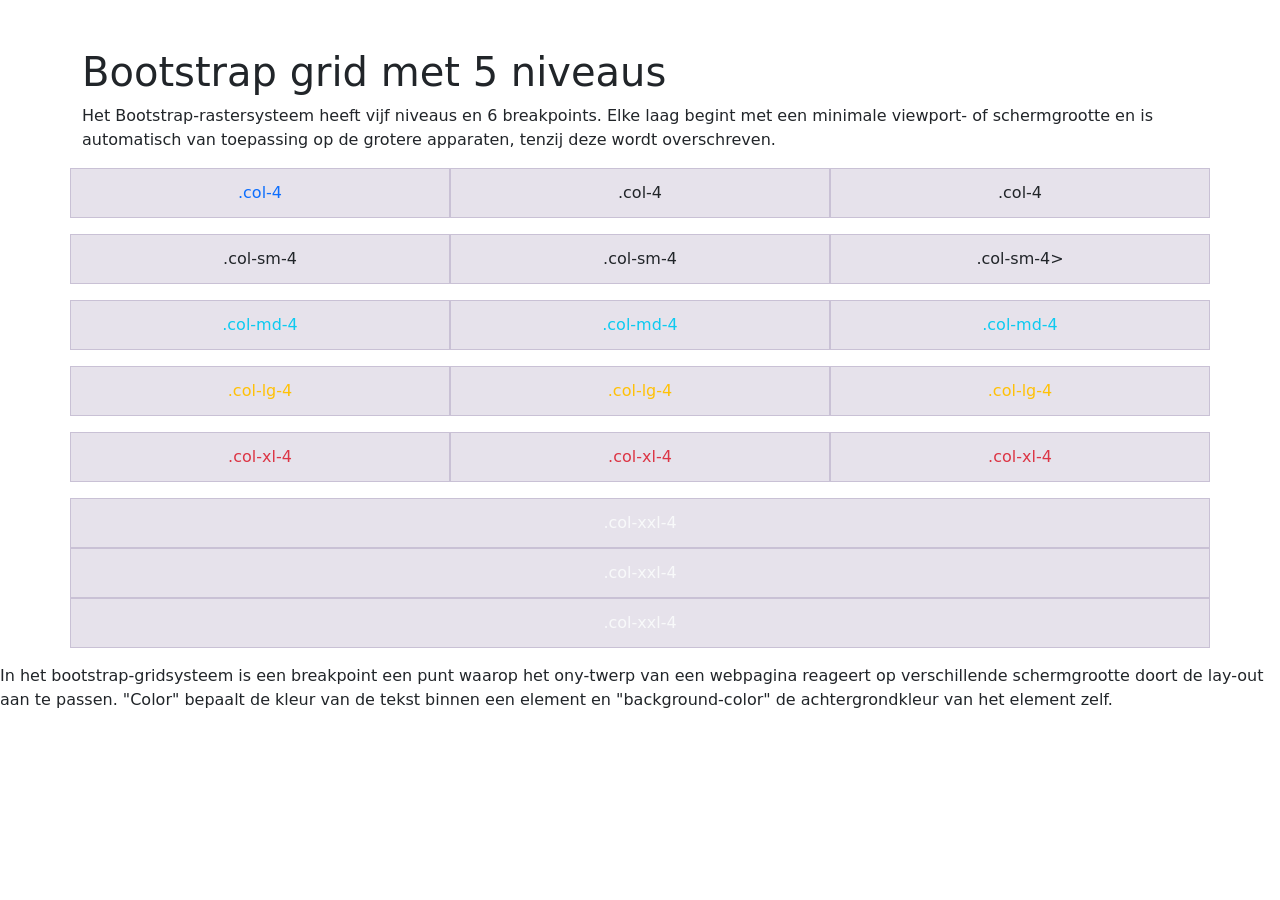
<file: oefening-02/index.html>
<!DOCTYPE html>
<html lang="nl-BE">
  <head>
    <meta charset="UTF-8" />
    <meta name="viewport" content="width=device-width, initial-scale=1.0" />
    <title>oefening 02</title>
    <!-- Bootstrap CSS & JS -->
    <link href="https://cdn.jsdelivr.net/npm/bootstrap@5.3.3/dist/css/bootstrap.min.css" rel="stylesheet" integrity="sha384-QWTKZyjpPEjISv5WaRU9OFeRpok6YctnYmDr5pNlyT2bRjXh0JMhjY6hW+ALEwIH" crossorigin="anonymous">
    <script src="https://cdn.jsdelivr.net/npm/bootstrap@5.3.3/dist/js/bootstrap.bundle.min.js" integrity="sha384-YvpcrYf0tY3lHB60NNkmXc5s9fDVZLESaAA55NDzOxhy9GkcIdslK1eN7N6jIeHz" crossorigin="anonymous" defer></script>
    <link href="css/style.css" rel="stylesheet">
    <!-- TODO: koppel de eigen css uit `style.css` aan de HTML. -->
  </head>
  <body class="py-4">
    <header></header>
    <nav></nav>
    <main class="container">
      <h1 class="mt-4">Bootstrap grid met 5 niveaus</h1>
      <p>Het Bootstrap-rastersysteem heeft vijf niveaus en 6 breakpoints. Elke laag begint met een minimale viewport- of schermgrootte en is automatisch van toepassing op de grotere apparaten, tenzij deze wordt overschreven.</p>
      <section class="row mb-3 text-center">
        <article class="col-4 themed-grid-col text-primary">.col-4</article>
        <article class="col-4 themed-grid-col text-primar">.col-4</article>
        <article class="col-4 themed-grid-col text-primar">.col-4</article>
      </section>
      <section class="row mb-3 text-center">
        <article class="col-sm-4 themed-grid-col text-succes">.col-sm-4</article>
        <article class="col-sm-4 themed-grid-col text-succes">.col-sm-4</article>
        <article class="col-sm-4 themed-grid-col text-succes">.col-sm-4></article>
      </section>
      <section class="row mb-3 text-center">
        <article class="col-md-4 themed-grid-col text-info">.col-md-4</article>
        <article class="col-md-4 themed-grid-col text-info">.col-md-4</article>
        <article class="col-md-4 themed-grid-col text-info">.col-md-4</article>
      </section>
      <section class="row mb-3 text-center">
        <article class="col-lg-4 themed-grid-col text-warning">.col-lg-4</article>
        <article class="col-lg-4 themed-grid-col text-warning">.col-lg-4</article>
        <article class="col-lg-4 themed-grid-col text-warning">.col-lg-4</article>
      </section>
      <section class="row mb-3 text-center">
        <article class="col-xl-4 themed-grid-col text-danger">.col-xl-4</article>
        <article class="col-xl-4 themed-grid-col text-danger">.col-xl-4</article>
        <article class="col-xl-4 themed-grid-col text-danger">.col-xl-4</article>
      </section>
      <section class="row mb-3 text-center">
        <article class="col-xxl-4 themed-grid-col text-light">.col-xxl-4</article>
        <article class="col-xxl-4 themed-grid-col text-light">.col-xxl-4</article>
        <article class="col-xxl-4 themed-grid-col text-light">.col-xxl-4</article>
      </section>
    </main>
    <aside></aside>
    <footer></footer>
  </body>
</html>


In het bootstrap-gridsysteem is een breakpoint een punt waarop het ony-twerp van een webpagina reageert op verschillende schermgrootte doort de lay-out aan te passen.
"Color" bepaalt de kleur van de tekst binnen een element en "background-color" de achtergrondkleur van het element zelf.
</file>
<file: oefening-02/css/style.css>
.themed-grid-col {
    padding-top: .75rem;
    padding-bottom: .75rem;
    background-color: rgba(86, 61, 124, .15);
    border: 1px solid rgba(86, 61, 124, .2);
  }


/* X-Small devices (portrait phones, less than 576px)
No media query for `xs` since this is the default in Bootstrap */

/* Small devices (landscape phones, 576px and up)*/
@media (min-width: 576px) {}

/* Medium devices (tablets, 768px and up)*/
@media (min-width: 768px) {}

/* Large devices (desktops, 992px and up)*/
@media (min-width: 992px) {}

/* X-Large devices (large desktops, 1200px and up)*/
@media (min-width: 1200px) {}

/* XX-Large devices (larger desktops, 1400px and up)*/
@media (min-width: 1400px) {
  .kleur-xxl {
    background-color: #cf04beb4;
  }
}
</file>
